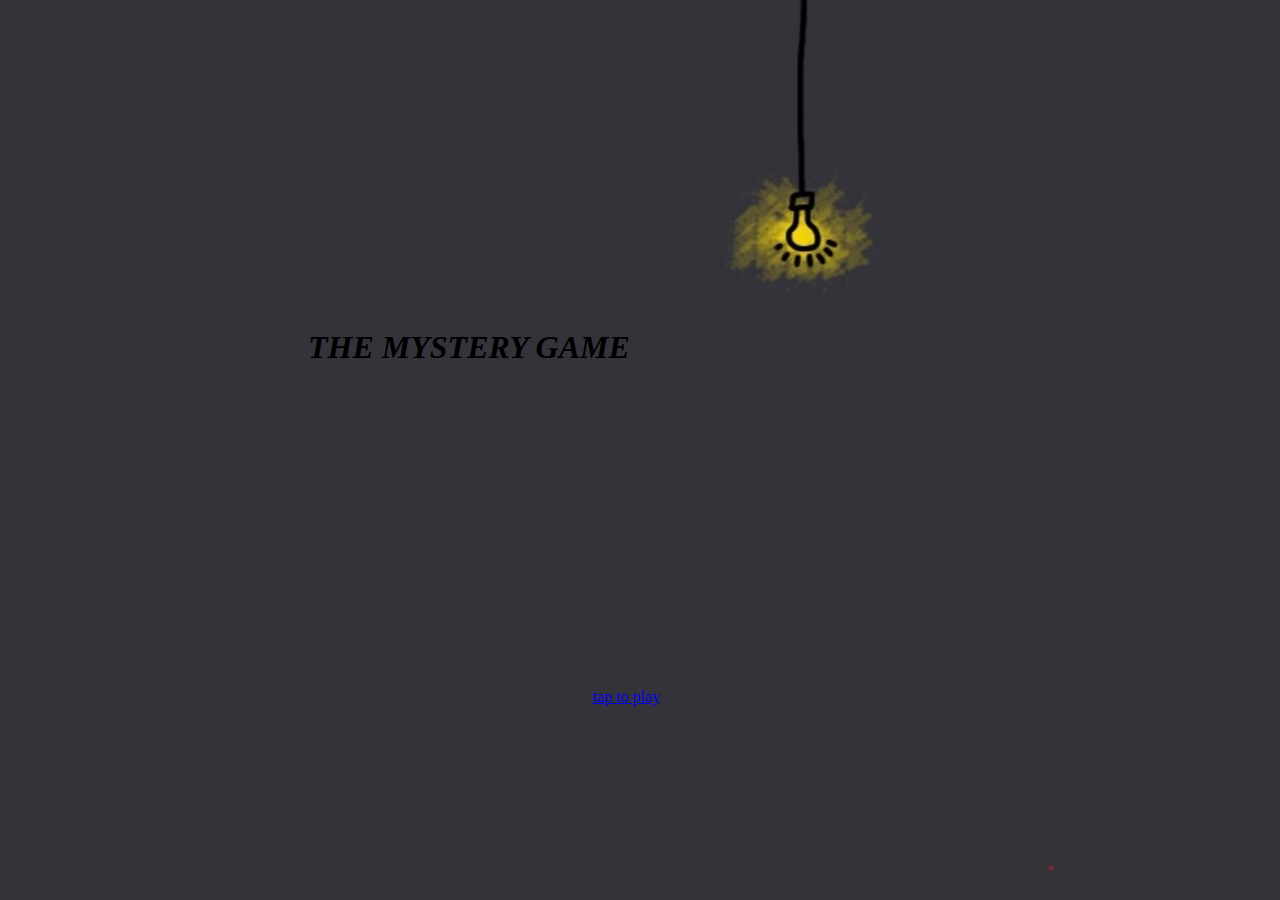
<file: index.html>
<!DOCTYPE html>
<html lang="en">

<head>
    <meta charset="UTF-8">
    <meta name="viewport" content="width=device-width, initial-scale=1.0">
    <title>mysterygame</title>
    <link href="https://cdn.jsdelivr.net/npm/bootstrap@5.1.3/dist/css/bootstrap.min.css" rel="stylesheet"
        integrity="sha384-1BmE4kWBq78iYhFldvKuhfTAU6auU8tT94WrHftjDbrCEXSU1oBoqyl2QvZ6jIW3" crossorigin="anonymous">

    <link rel="stylesheet" href="style.css">

</head>

<body>
    <div class="background"></div>

    <div class="content">
        <div class="center">
            <h1> <i>THE MYSTERY GAME</i> </h1>

        </div>


    
        <div class="ttpbutton">
    

            <a class="btn btn-outline-dark" href="cutscene copy.html" role="button">tap to play</a>

        </div>
    
    </div>

    <link rel="stylesheet" href="background-hp.jpg">

</body>

</html>
</file>
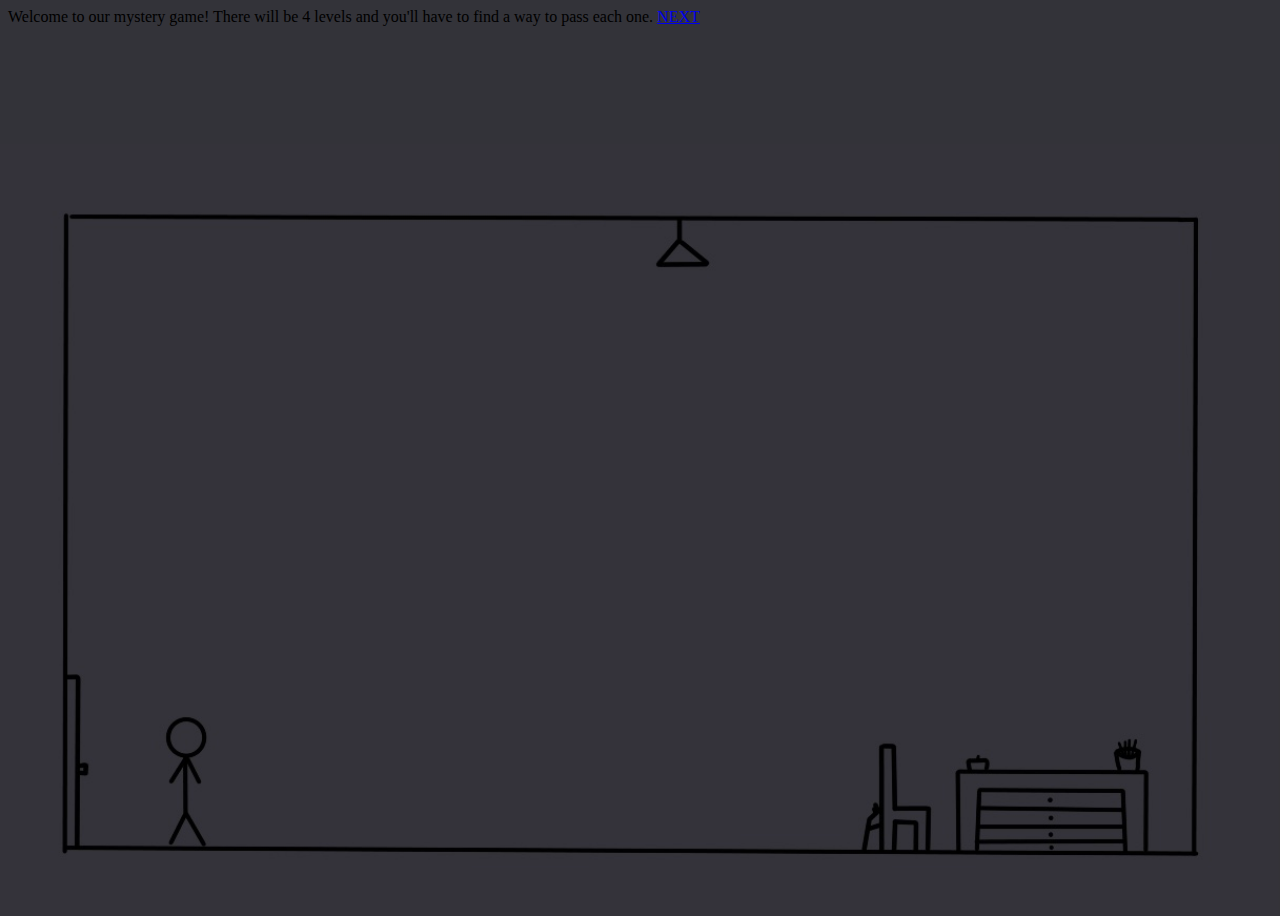
<file: cutscene copy.html>
<!DOCTYPE html>
<html lang="en">
<head>
    <meta charset="UTF-8">
    <meta name="viewport" content="width=device-width, initial-scale=1.0">
    <title>Document</title>
    <link href="https://cdn.jsdelivr.net/npm/bootstrap@5.1.3/dist/css/bootstrap.min.css" rel="stylesheet"
    integrity="sha384-1BmE4kWBq78iYhFldvKuhfTAU6auU8tT94WrHftjDbrCEXSU1oBoqyl2QvZ6jIW3" crossorigin="anonymous">
    <link rel="preconnect" href="https://fonts.googleapis.com"> 
    <link rel="preconnect" href="https://fonts.gstatic.com" crossorigin> 
    <link href="https://fonts.googleapis.com/css2?family=Raleway:wght@300&display=swap" rel="stylesheet">
    <link rel="stylesheet" href="cutscene.css">



</head>
<body>
  
    
    

        <a class="ttpbutton" href="lvl1.html" role="button">

        </a>

        <div class="textbox">Welcome to our mystery game! 
            There will be 4 levels and you'll have to find a way to pass 
            each one. <a href="cutscene.html">NEXT</a> </div>

        
        



</body>
</html>
</file>
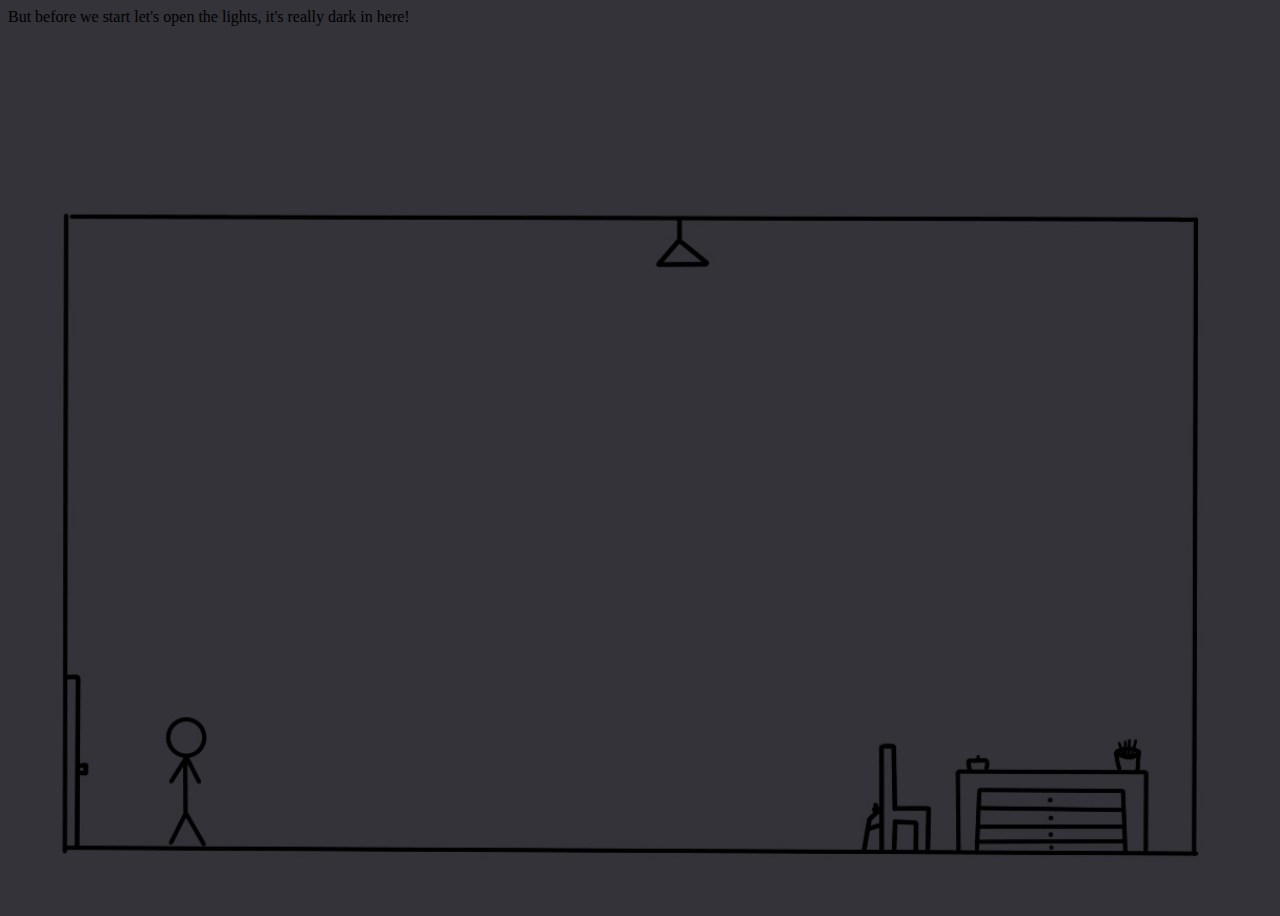
<file: cutscene.html>
<!DOCTYPE html>
<html lang="en">
<head>
    <meta charset="UTF-8">
    <meta name="viewport" content="width=device-width, initial-scale=1.0">
    <title>Document</title>
    <link href="https://cdn.jsdelivr.net/npm/bootstrap@5.1.3/dist/css/bootstrap.min.css" rel="stylesheet"
    integrity="sha384-1BmE4kWBq78iYhFldvKuhfTAU6auU8tT94WrHftjDbrCEXSU1oBoqyl2QvZ6jIW3" crossorigin="anonymous">
    <link rel="preconnect" href="https://fonts.googleapis.com"> 
    <link rel="preconnect" href="https://fonts.gstatic.com" crossorigin> 
    <link href="https://fonts.googleapis.com/css2?family=Raleway:wght@300&display=swap" rel="stylesheet">
    <link rel="stylesheet" href="cutscene.css">



</head>
<body>
  
    
    

        <a class="ttpbutton" href="lvl1.html" role="button">

        </a>

        <div class="textbox">But before we start let's open the lights, it's really dark in here!</div>



</body>
</html>
</file>
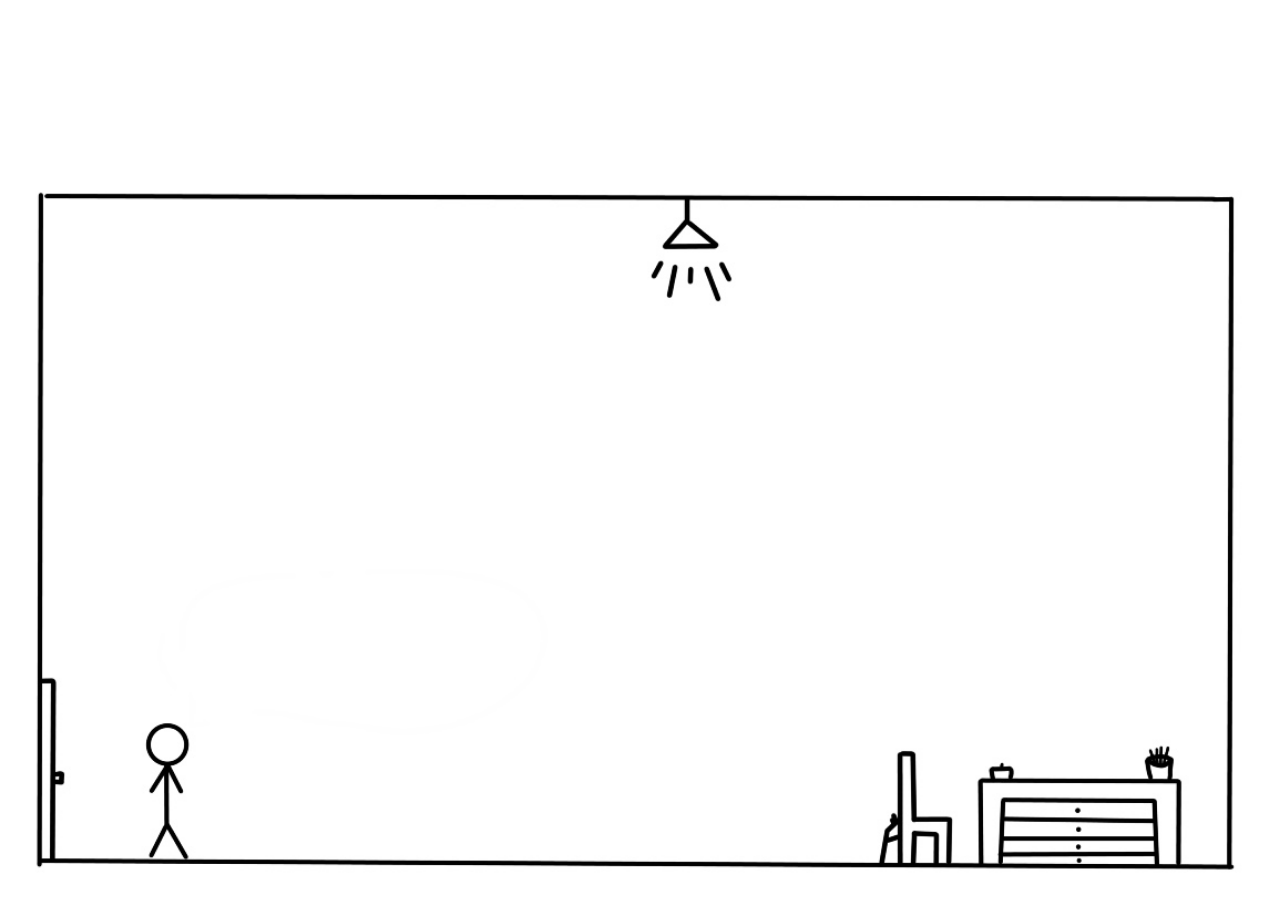
<file: cutscene1.html>
<!DOCTYPE html>
<html lang="en">
<head>
    <meta charset="UTF-8">
    <meta name="viewport" content="width=device-width, initial-scale=1.0">
    <title>cutscene</title>
    <link rel="stylesheet" href="lvl1.css">
    <link href="https://cdn.jsdelivr.net/npm/bootstrap@5.1.3/dist/css/bootstrap.min.css" rel="stylesheet"
    integrity="sha384-1BmE4kWBq78iYhFldvKuhfTAU6auU8tT94WrHftjDbrCEXSU1oBoqyl2QvZ6jIW3" crossorigin="anonymous">

</head>
<body>

  
  <link rel="stylesheet" href="IMG_4921 3.jpg"> 
   

</body>
</html>
</file>
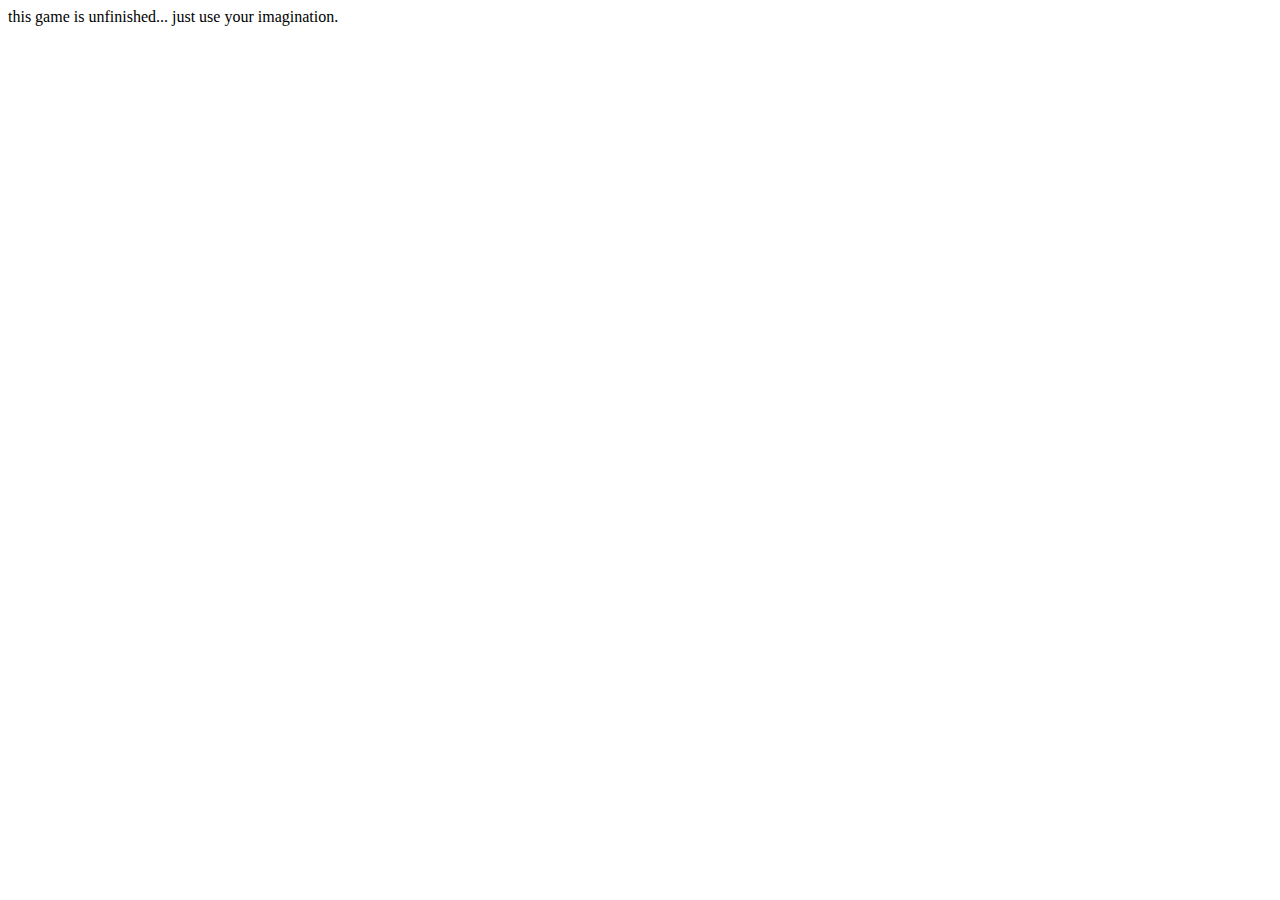
<file: destination.html>
<!DOCTYPE html>
<html lang="en">
<head>
    <meta charset="UTF-8">
    <meta name="viewport" content="width=, initial-scale=1.0">
    <title>Document</title>
</head>
<body>













    this game is unfinished... just use your imagination.
</body>
</html>
</file>
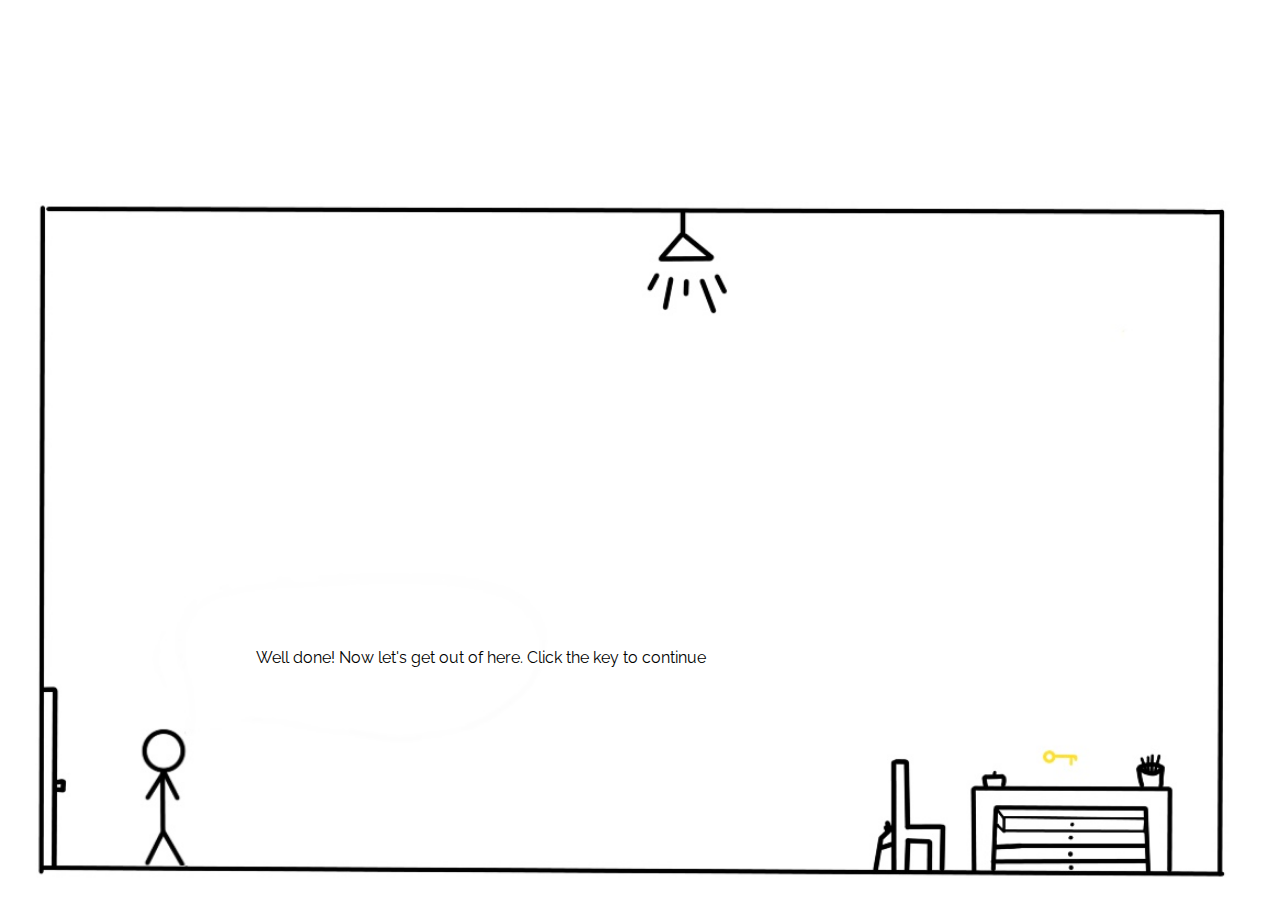
<file: lvl1-key.html>
<!DOCTYPE html>
<html lang="en">
<head>
    <meta charset="UTF-8">
    <meta name="viewport" content="width=device-width, initial-scale=1.0">
    <title><key</title>

    <link href="https://cdn.jsdelivr.net/npm/bootstrap@5.1.3/dist/css/bootstrap.min.css" rel="stylesheet"
    integrity="sha384-1BmE4kWBq78iYhFldvKuhfTAU6auU8tT94WrHftjDbrCEXSU1oBoqyl2QvZ6jIW3" crossorigin="anonymous">

    <link rel="preconnect" href="https://fonts.googleapis.com"> 
    <link rel="preconnect" href="https://fonts.gstatic.com" crossorigin> 
    <link href="https://fonts.googleapis.com/css2?family=Raleway:wght@300&display=swap" rel="stylesheet">

    <link rel="stylesheet" href="lvl1-key.css">


</head>
<body>
    

    <a class="ttpbutton" href="lvl2.html" role="button">

    </a>


    <div class="textbox">Well done! Now let's get out of here. Click the key to continue</div>
</body>
</html>
</file>
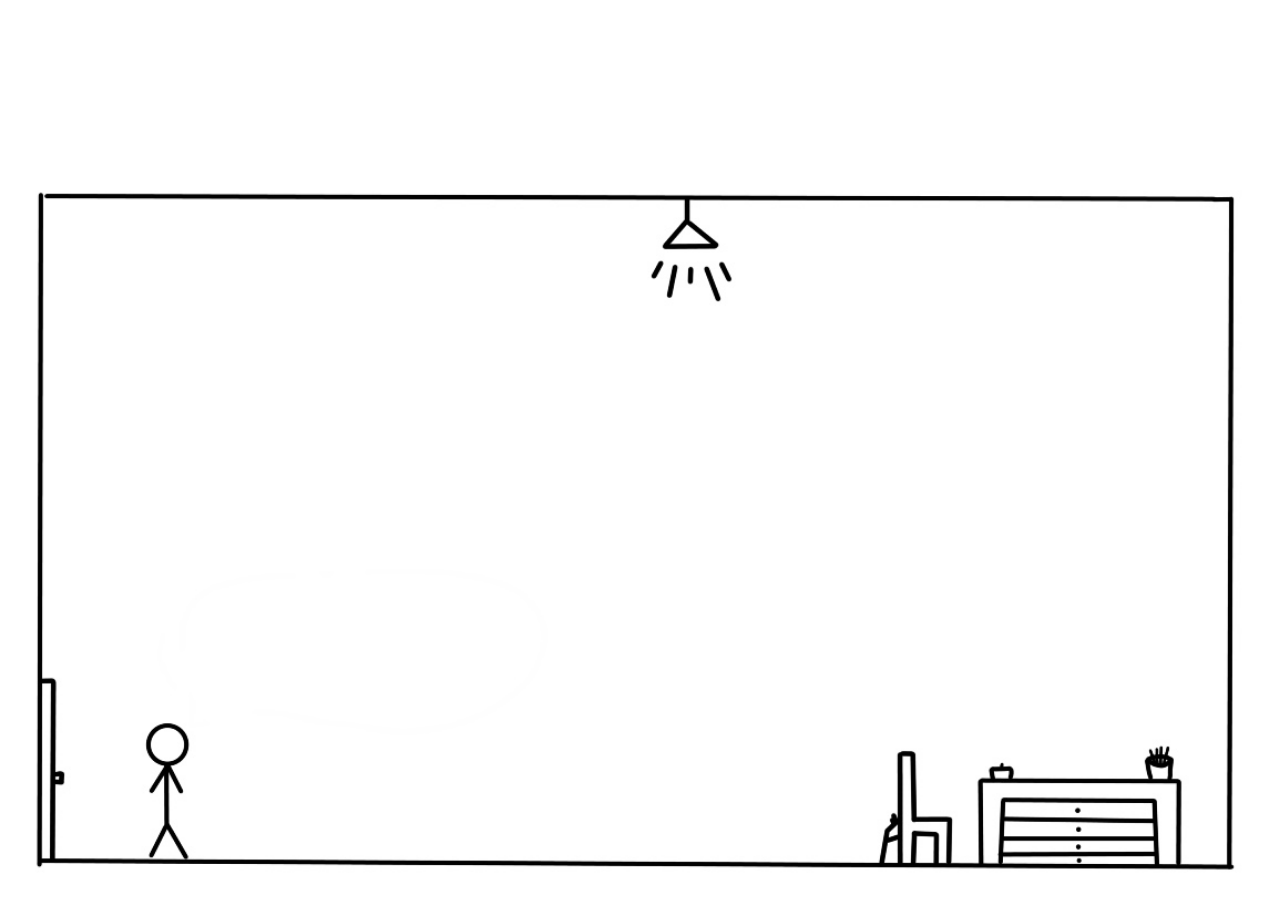
<file: lvl1.html>
<!DOCTYPE html>
<html lang="en">
<head>
    <meta charset="UTF-8">
    <meta name="viewport" content="width=device-width, initial-scale=1.0">
    <title>lvl1</title>
    <link href="https://cdn.jsdelivr.net/npm/bootstrap@5.1.3/dist/css/bootstrap.min.css" rel="stylesheet"
    integrity="sha384-1BmE4kWBq78iYhFldvKuhfTAU6auU8tT94WrHftjDbrCEXSU1oBoqyl2QvZ6jIW3" crossorigin="anonymous">

<link rel="stylesheet" href="lvl1.css">



     
</head>
<body>

    <a class="ttpbutton" href="lvl1-key.html" role="button">

    </a>


</body>
</html>
</file>
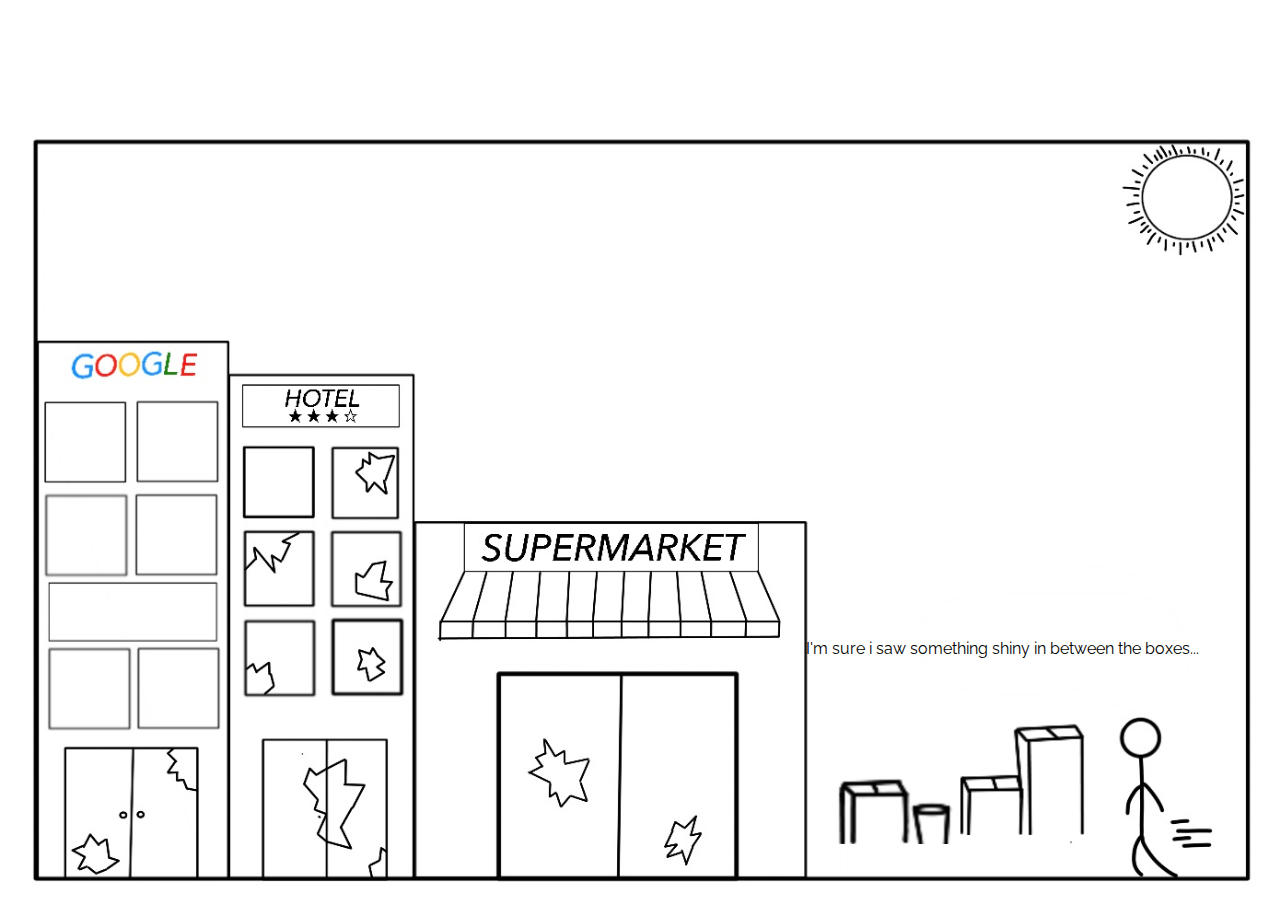
<file: lvl2.html>
<!DOCTYPE html>
<html lang="en">
<head>
    <meta charset="UTF-8">
    <meta name="viewport" content="width=device-width, initial-scale=1.0">
    <title>lvl1</title>
    <link rel="stylesheet" href="lvl2.css">
    <link href="https://cdn.jsdelivr.net/npm/bootstrap@5.1.3/dist/css/bootstrap.min.css" rel="stylesheet"
    integrity="sha384-1BmE4kWBq78iYhFldvKuhfTAU6auU8tT94WrHftjDbrCEXSU1oBoqyl2QvZ6jIW3" crossorigin="anonymous">


    <link rel="preconnect" href="https://fonts.googleapis.com"> 
    <link rel="preconnect" href="https://fonts.gstatic.com" crossorigin> 
    <link href="https://fonts.googleapis.com/css2?family=Raleway:wght@300&display=swap" rel="stylesheet">


<link rel="stylesheet" href="lvl2.css">



     
</head>
<body>

    <a class="ttpbutton" href="testbullet.html" role="button">

    </a>

    <div class="textbox">I'm sure i saw something shiny in between the boxes...</div>


    <div class="game-container">
        <div class="obstacle obstacle-1" onclick="addClass(this,'broken-1')"></div>
        <div class="obstacle obstacle-2" onclick="addClass(this,'broken-2')"></div>
    </div>

</body>
</html>
</file>
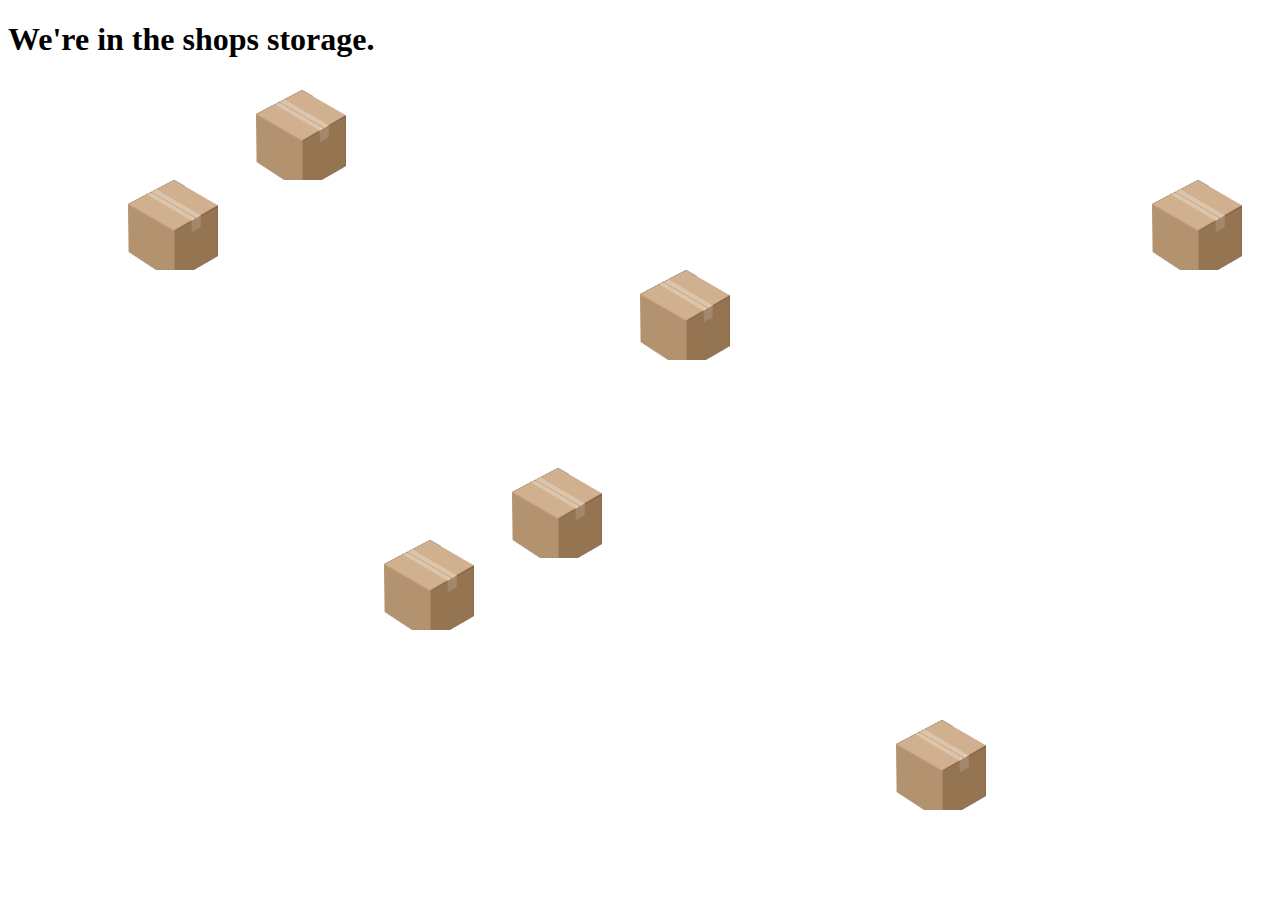
<file: testbullet.html>
<!DOCTYPE html>
<html lang="en">
<head>
    <meta charset="UTF-8">
    <meta name="viewport" content="width=device-width, initial-scale=1.0">
    <title></title>
    <link href="https://cdn.jsdelivr.net/npm/bootstrap@5.1.3/dist/css/bootstrap.min.css" rel="stylesheet"
    integrity="sha384-1BmE4kWBq78iYhFldvKuhfTAU6auU8tT94WrHftjDbrCEXSU1oBoqyl2QvZ6jIW3" crossorigin="anonymous">
    <link rel="stylesheet" href="testbullet.css">
</head>
<body>
    <h1>We're in the shops storage.</h1>
    <div class="game-container">
        <div class="obstacle obstacle-1" onclick="addClass(this,'broken-1')"></div>
        <div class="obstacle obstacle-2" onclick="addClass(this,'broken-2')"></div>
        <div class="obstacle obstacle-3" onclick="addClass(this,'broken-3')"></div>
        <div class="obstacle obstacle-4" onclick="addClass(this,'broken-4')"></div>
        <div class="obstacle obstacle-5" onclick="addClass(this,'broken-5')"></div>
        <div class="obstacle obstacle-6" onclick="addClass(this,'broken-6')"></div>
        <div class="obstacle obstacle-7" onclick="addClass(this,'broken-7')"></div>

        <a href="destination.html" class="key" class="key"></a>
    </div>
    <script>
        const addClass = (target,className) => {
            target.classList.add(className)
        }
    </script>
</body>
</html>
</file>
<file: style.css>
body{
    background: #343339
}

.background {
    background-image: url(background-hp.jpg);
    min-height: 100vh;
    background-size: cover;
    position: absolute;
    top:0;
    left: 0;
    width: 100vw;
    height: 100vh;
    z-index: -1;
    animation: swing 4s infinite;
    transform-origin: 50% 0;
}

@keyframes swing{
    0%,
    100%
    {
        transform: rotate(-20deg)
    }
    30%{
        opacity: .3;
    }
    32%{
        opacity: 1;
    }

    35%{
        opacity: .5;
    }

    45%{
        opacity: 1;
    }
    50%{
        transform: rotate(20deg)
    }
}
.center {
    margin: auto;
    width: 69.9%;
    color: rgb(0, 0, 0);
    padding: 300px;

}


 
.ttpbutton{  
   
    margin: auto;
    width: 7.5%;
 
}
</file>
<file: cutscene.css>
body{
  
    background-image: url(cutscene-lvl1.jpg);
    min-height: 100vh;
    background-size: contain;
    background-repeat: no-repeat;
    width: 100vw;
    height: 100vh;
    z-index: -1;  
    background-position: bottom;  
}

body{
    background-color: #333339;
}


.ttpbutton{
    position: absolute;
    top:12%;
    left: 52%;
    width: 40px;
    height: 40px;
   
}
</file>
<file: lvl1.css>
body{
  
    background-image: url(lvl1.jpg);
    min-height: 100vh;
    background-size: contain;
    background-repeat: no-repeat;
    width: 100vw;
    height: 100vh;
    z-index: -1;  
    background-position: bottom;  
}



.ttpbutton{
    position: absolute;
    top:82%;
    left: 76%;
    width: 150px;
    height: 40px;
    background-color: rgba(255, 255, 255, 0);
   
}


.textbox{
    position: absolute;
    top:72%;
    left: 20%;
    color: rgb(0, 0, 0);
    font-family: 'Raleway', sans-serif;
}
</file>
<file: lvl1-key.css>
body{
  
    background-image: url(key.jpg);
    min-height: 100vh;
    background-size: contain;
    background-repeat: no-repeat;
    width: 100vw;
    height: 100vh;
    z-index: -1;  
    background-position: bottom;  
}

.textbox{
    position: absolute;
    top:72%;
    left: 20%;
    color: rgb(0, 0, 0);
    font-family: 'Raleway', sans-serif;
}
.ttpbutton{
    position: absolute;
    top:75%;
    left: 80%;
    width: 40px;
    height: 40px;
}
</file>
<file: lvl2.css>
body{
  
    background-image: url(lvl2-bg.jpg);
    min-height: 100vh;
    background-size: contain;
    background-repeat: no-repeat;
    width: 100vw;
    height: 100vh;
    z-index: -1;  
    background-position: bottom;  
}

.obstacle-1{
    position: absolute;
    width: 125px;
    height: 115px;
   
    z-index: 10;
    /* Put the image here of the obstacle */
    /* background-image: url(); */
    background-image: url(box1.jpg);
    background-size: cover;
}

.obstacle-2{
    position: absolute;
    width: 125px;
    height: 70px;
   
    z-index: 10;
    /* Put the image here of the obstacle */
    /* background-image: url(); */
    background-image: url(box2.jpg);
    background-size: cover;
}

.obstacle-1{
    left: 75%;
    top: 80%
}
.obstacle-2{
    left: 65%;
    top: 86%
}

.ttpbutton{
    position: absolute;
    top:90%;
    left: 65%;
    width: 250px;
    height: 30px;
}


.textbox{
    position: absolute;
    top:71%;
    left: 63%;
    color: rgb(0, 0, 0);
    font-family: 'Raleway', sans-serif;
}
</file>
<file: testbullet.css>
.obstacle{
    position: absolute;
    width: 90px;
    height: 90px;
   
    z-index: 10;
    /* Put the image here of the obstacle */
    /* background-image: url(); */
    background-image: url(cardboard.png);
    background-size: cover;
}

.key{
    position: absolute;
    width: 90px;
    height: 90px;
    left: 40%;
    top: 52%;
    /* background-color: purple; */
    /* Put the image here of the obstacle */
    background-image: url(betterkey.png);
    background-size: cover;
}


.obstacle-1{
    left: 20%;
    top: 10%
}
.obstacle-2{
    left: 50%;
    top: 30%
}
.obstacle-3{
    left: 70%;
    top: 80%
}
.obstacle-4{
    left: 30%;
    top: 60%
}
.obstacle-5{
    left: 90%;
    top: 20%
}
.obstacle-6{
    left: 10%;
    top: 20%
}
.obstacle-7{
    left: 40%;
    top: 52%
}


.broken-1{
    animation: 1s brokeStuff1 forwards;
}

@keyframes brokeStuff1{
    100%{
        left: 30%;
       
    }
}

.broken-2{
    animation: 1s brokeStuff2 forwards;
}

@keyframes brokeStuff2{
    100%{
        left: 60%;
       
    }
}

.broken-3{
    animation: 1s brokeStuff3 forwards;
}

@keyframes brokeStuff3{
    100%{
        left: 60%;
       
    }
}

.broken-4{
    animation: 1s brokeStuff4 forwards;
}

@keyframes brokeStuff4{
    100%{
        left: 20%;
       
    }
}
.broken-5{
    animation: 1s brokeStuff5 forwards;
}

@keyframes brokeStuff5{
    100%{
        left: 95%;
       
    }
}
.broken-6{
    animation: 1s brokeStuff6 forwards;
}

@keyframes brokeStuff6{
    100%{
        left: 5%;
       
    }
}
.broken-7{
    animation: 1s brokeStuff7 forwards;
}

@keyframes brokeStuff7{
    100%{
        left: 50%;
       
    }
}
.rotate{
    animation: 1s rotate forwards;
}
@keyframes rotate{
    100%{
        left: 30%;
        top: 10%;
        transform: rotate(-90deg)
    }
}
</file>
